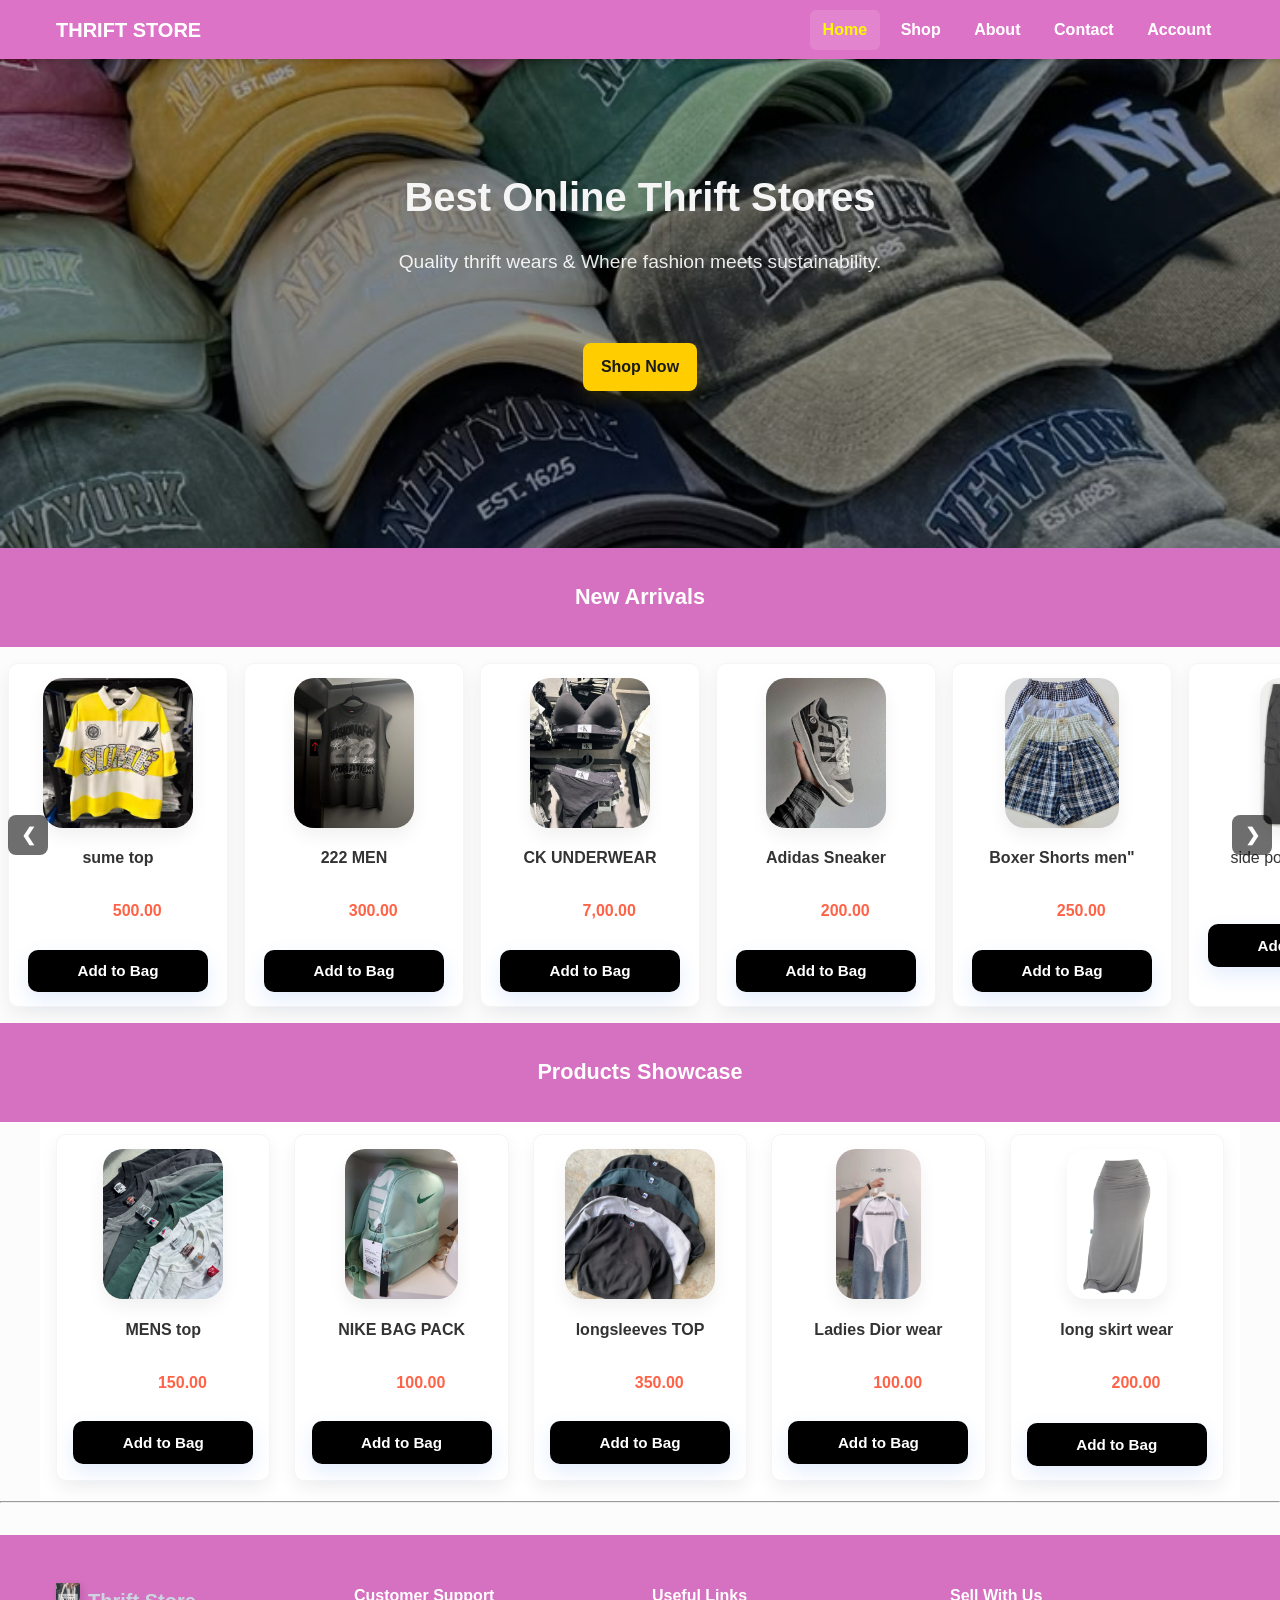
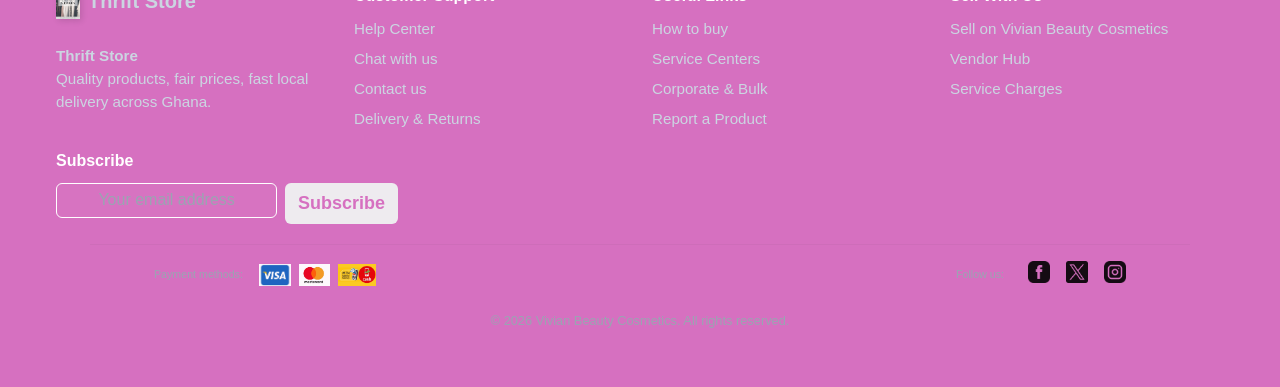
<file: index.html>
<!DOCTYPE html>
<html lang="en">
<head>
    <meta charset="UTF-8">
    <meta name="viewport" content="width=device-width, initial-scale=1.0">
    <title>Home | thrift Store</title>
    <link rel="stylesheet" href="style.css">
</head>
<body>
    <header>
        <div class="navbar">
            <div class="navbar-top">
                <a class="brand" href="index.html"><span style="font-weight: 600; color: #fff;">THRIFT STORE</span></a>

                <nav class="desktop" aria-label="Primary navigation">
                    <ul class="nav-ul">
                        <li><a class="active" href="index.html">Home</a></li>
                        <li><a href="shop.html">Shop</a></li>
                        <li><a href="about.html">About</a></li>
                        <li><a href="contact.html">Contact</a></li>
                        <li><a href="login.html">Account</a></li>
                    </ul>
                </nav>

                <label class="nav-toggle" aria-controls="mobile-menu" aria-expanded="false" aria-label="Toggle navigation">☰</label>
            </div>

            <div id="mobile-menu" class="mobile-nav" aria-hidden="true">
                <nav aria-label="Mobile primary navigation">
                    <ul class="nav-ul">
                        <li><a class="active" href="index.html">Home</a></li>
                        <li><a href="shop.html">Shop</a></li>
                        <li><a href="about.html">About</a></li>
                        <li><a href="contact.html">Contact</a></li>
                        <li><a href="login.html">Account</a></li>
                    </ul>
                </nav>
            </div>
        </div>
    </header>

    <main class="site-main">
        <section class="hero" aria-label="Hero">
            <video class="hero-video" autoplay muted loop playsinline poster="img/featured/my cap.jfif">
                <source src="#" type="video/mp4">
                Your browser does not support the video tag.
            </video>
            <div class="hero-dim" aria-hidden="true"></div>
            <div class="hero-overlay">
                <h1 class="hero-title" style="color: whitesmoke;">Best Online Thrift Stores</h1>
                <p class="hero-sub">Quality thrift wears &amp; Where fashion meets sustainability.</p>
                <p style="margin-top:0.9rem"><a class="btn btn-primary" href="shop.html">Shop Now</a></p>
            </div>
        </section>

        <!-- Sliding images -->
        <section id="slider">
            <h4 style="text-align: center; padding: 2rem 2rem; margin: 0; font-size: 1.35rem; color: rgb(255, 255, 255); background: rgb(214, 112, 192);">New Arrivals</h5>
                <div class="slider-container">
                    <button class="nav-btn left" type="button" aria-label="Scroll left" 
                    onclick="scrollSlider(-1)">&#10094;</button>
                <div class="slider" id="productSlider">
            <div class="product-card">
                <a href="#"><img src="img/featured/featured 1.jfif" alt="SUME TOP"><br></a>
                <h4>sume top</h4><br>
                <p>GH&#8373; <span style="color: tomato; font-size: 1rem; font-weight: bold;">500.00</span></p><br>
                <button class="add-to-cart">Add to Bag</button>
            </div>
            <div class="product-card">
                <a href="#"><img src="img/featured/featured 2.jfif" alt="222 MEN TOP"></a>
                <h4>222 MEN</h4><br>
                <p>GH&#8373; <span style="color: tomato; font-size: 1rem; font-weight: bold;">300.00</span></p><br>
                <button class="add-to-cart">Add to Bag</button>
            </div>
            <div class="product-card">
                <a href="#"><img src="img/featured/featured 3.jfif" alt="PANT AND BRA-CK"></a>
                <h4>CK UNDERWEAR</h4><br></a>
                <p>GH&#8373; <span style="color: tomato; font-size: 1rem; font-weight: bold;">7,00.00</span></p><br>
                <button class="add-to-cart">Add to Bag</button>
            </div>
            <div class="product-card">
                <a href="#"><img src="img/featured/featured 4.jfif" alt="adidas Sneaker"></a>
                <h4>Adidas Sneaker</h4><br>
                <p>GH&#8373; <span style="color: tomato; font-size: 1rem; font-weight: bold;">200.00</span></p><br>
                <button class="add-to-cart">Add to Bag</button>
            </div>
            <div class="product-card">
                <a href="#"><img src="img/featured/featured 5.jfif" alt="Men Boxers"></a>
                <h4>Boxer Shorts men"</h4><br>
                <p>GH&#8373; <span style="color: tomato; font-size: 1rem; font-weight: bold;">250.00</span></p><br>
                <button class="add-to-cart">Add to Bag</button>
            </div>
            <div class="product-card">
                <a href="#"><img src="img/featured/featured 6.jfif" alt="side pocket trouser"></a>
                <h4></h4>side pocket trouser<br>
                <p>GH&#8373; <span style="color: tomato; font-size: 1rem; font-weight: bold;">500.00</span></p><br>
                <button class="add-to-cart">Add to Bag</button>
            </div>
            <div class="product-card">
                <a href="#"><img src="img/featured/featured 7.jfif" alt="straight dress ladies"></a>
                <h4>ladies straight dress</h4><br>
                <p>GH&#8373; <span style="color: tomato; font-size: 1rem; font-weight: bold;">100.00</span></p><br>
                <button class="add-to-cart">Add to Bag</button>
            </div>
            <div class="product-card">
                <a href="#"><img src="img/featured/featured 8.jfif" alt="mens jacket"></a>
                <h4>Mens jacket wear</h4><br>
                <p>GH&#8373; <span style="color: tomato; font-size: 1rem; font-weight: bold;">150.00</span></p><br>
                <button class="add-to-cart">Add to Bag</button>
            </div>
           

            <button class="nav-btn right" type="button" aria-label="Scroll right" 
            onclick="scrollSlider(1)">&#10095;</button>
            </div>
        </section>


        <!-- product section -->
        <section id="items">
            <h4 style="text-align: center; padding: 2rem 2rem; margin: 0; font-size: 1.35rem; background-color: rgb(214, 112, 192); color: rgb(255, 255, 255);">Products Showcase</h4>
            <div class="items-grid">
                <div class="items-card">
                    <a href="#"><img src="img/featured/download (3).jfif" alt="MENS TOP"></a>
                    <h4>MENS top</h4><br>
                    <p>GH&#8373; <span style="color: tomato; font-size: 1rem; font-weight: bold;">150.00</span></p><br>
                    <button class="add-to-cart">Add to Bag</button>
                </div>
                <div class="items-card">
                    <a href="#"><img src="img/featured/download (32).jfif" alt="NIKE BAG PACK"></a>
                    <h4>NIKE BAG PACK</h4><br>
                    <p>GH&#8373; <span style="color: tomato; font-size: 1rem; font-weight: bold;">100.00</span></p><br>
                    <button class="add-to-cart">Add to Bag</button>
                </div>
                <div class="items-card">
                    <a href="#"><img src="img/featured/download (4).jfif" alt="longsleeves top"></a>
                    <h4>longsleeves TOP</h4><br>
                    <p>GH&#8373; <span style="color: tomato; font-size: 1rem; font-weight: bold;">350.00</span></p><br>
                    <button class="add-to-cart">Add to Bag</button>
                </div>
                <div class="items-card">
                    <a href="#"><img src="img/featured/Romper 2piece set👗✨.jfif" alt="Ladies Dior wear"></a>
                    <h4>Ladies Dior wear</h4><br>
                    <p>GH&#8373; <span style="color: tomato; font-size: 1rem; font-weight: bold;">100.00</span></p><br>
                    <button class="add-to-cart">Add to Bag</button>
                </div>
                <div class="items-card">
                    <a href="#"><img src="img/featured/New Releases.jfif" alt="long skirt wear"></a>
                    <h4>long skirt wear</h4><br>
                    <p>GH&#8373; <span style="color: tomato; font-size: 1rem; font-weight: bold;">200.00</span></p></p><br>
                    <button class="add-to-cart">Add to Bag</button>
                </div>
                
                
            </div>
        </section>
        <hr>
    </main>

    <!-- footer -->
    <footer class="site-footer">
        <div class="footer-inner">
            <div class="footer-col">
                <a class="brand" href="index.html"><img src="img/featured/Best Online Thrift Stores.jfif" alt="logo" style="height:36px;">Thrift Store</a><br>
                <p><strong>Thrift Store</strong><br>Quality products, fair prices, fast local delivery across Ghana.</p><br>
                <div class="newsletter">
                    <h4 style="margin-top:0.6rem">Subscribe</h4>
                    <form id="newsletterForm" class="newsletter-form" action="#" novalidate>
                        <input id="newsletterEmail" type="email" placeholder="Your email address" aria-label="Email" required>
                        <button type="submit">Subscribe</button>
                    </form>
                    <small id="newsletterMsg" style="display:none;color:#9aa4b2;margin-top:0.4rem;"></small>
                </div>
            </div>
            <div class="footer-col">
                <h4>Customer Support</h4>
                <ul class="footer-links">
                    <li><a href="help.html">Help Center</a></li>
                    <li><a href="contact.html">Chat with us</a></li>
                    <li><a href="contact.html">Contact us</a></li>
                    <li><a href="#">Delivery & Returns</a></li>
                </ul>
            </div>
            <div class="footer-col">
                <h4>Useful Links</h4>
                <ul class="footer-links">
                    <li><a href="#">How to buy</a></li>
                    <li><a href="#">Service Centers</a></li>
                    <li><a href="#">Corporate & Bulk</a></li>
                    <li><a href="#">Report a Product</a></li>
                </ul>
            </div>
            <div class="footer-col">
                <h4>Sell With Us</h4>
                <ul class="footer-links">
                    <li><a href="#">Sell on Vivian Beauty Cosmetics</a></li>
                    <li><a href="#">Vendor Hub</a></li>
                    <li><a href="#">Service Charges</a></li>
                </ul>
            </div>
        </div>

        <div class="container footer-bottom">
            <div class="payments">
                <small style="color:#9aa4b2;margin-right:0.5rem">Payment methods:</small>
                <img src="img/logos/visa.jpg" alt="Visa" style="height:22px;opacity:0.95;">
                <img src="img/logos/mastercard.png" alt="Mastercard" style="height:22px;opacity:0.95;">
                <img src="img/logos/momo.jpeg" alt="Mobile Money" style="height:22px;opacity:0.95;">
            </div>
            <div class="socials">
                <small style="color:#9aa4b2;margin-right:0.5rem">Follow us:</small>
                <a href="www.facebook.com"><img src="img/logos/facebook.png" alt="Facebook"></a>
                <a href="www.x.com"><img src="img/logos/twitter.png" alt="Twitter"></a>
                <a href="www.instagram.com"><img src="img/logos/instagram.png" alt="Instagram"></a>
            </div>
            <div style="width:100%;text-align: center;color:#9aa4b2; margin-top:0.6rem" >&copy; 2026 Vivian Beauty Cosmetics. All rights reserved.</div>
        </div>
    </footer>

    <script src="scripts.js"></script>
    
</body>
</html>
</file>
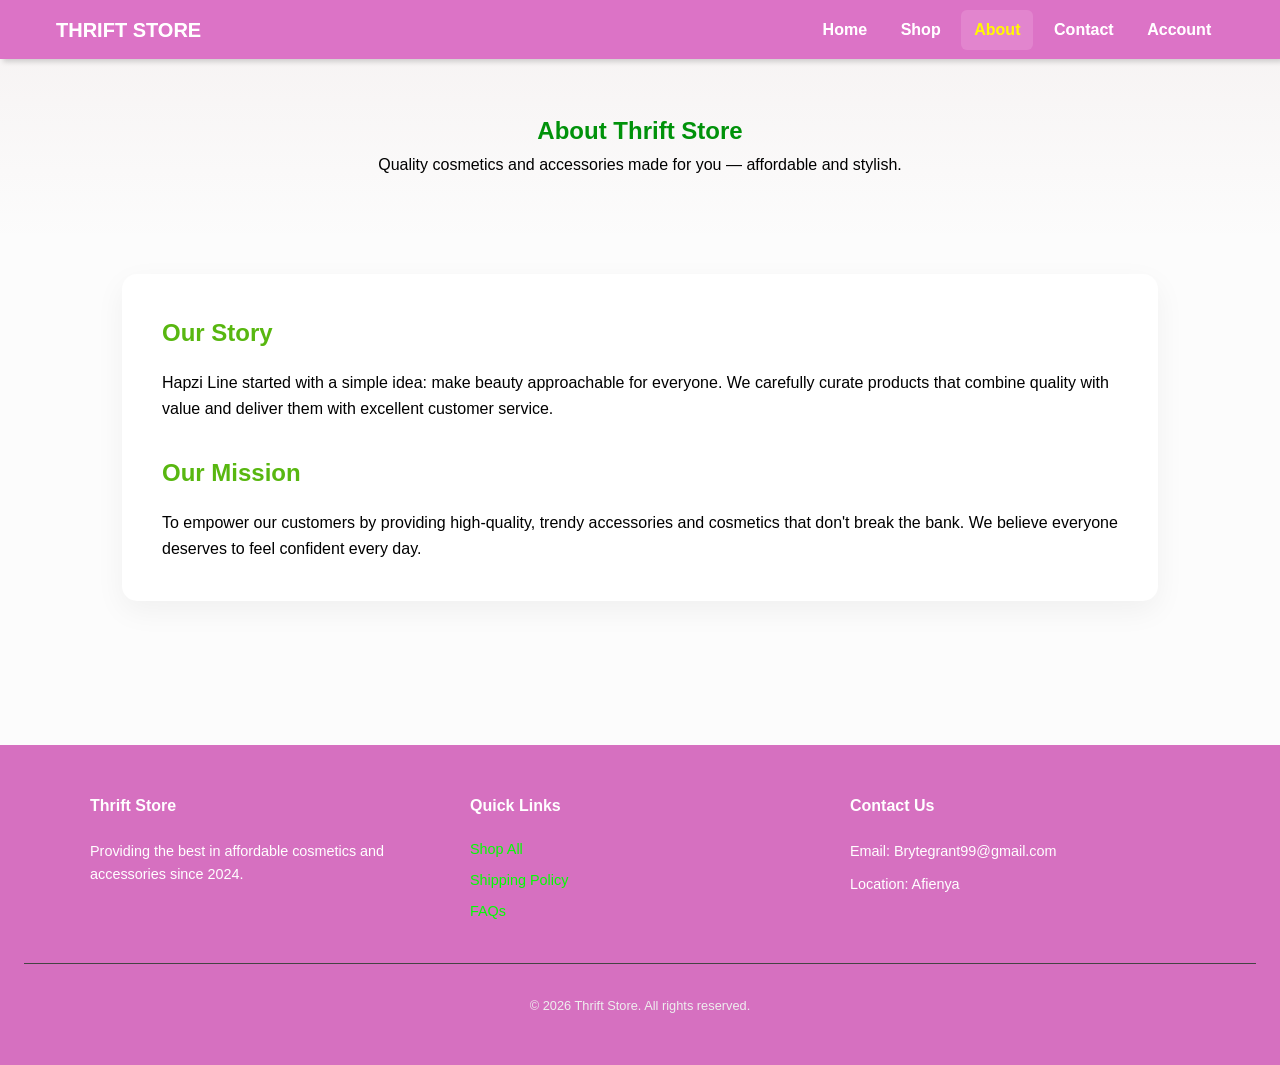
<file: about.html>
<!DOCTYPE html>
<html lang="en">
<head>
    <meta charset="UTF-8">
    <meta name="viewport" content="width=device-width, initial-scale=1.0">
    <title>About Us | Thrift Store</title>

    <link rel="stylesheet" href="style.css">
</head>
<body>
    <header>
        <div class="navbar">
            <div class="navbar-top">
                <a class="brand" href="index.html"><span style="font-weight: 600; color: #fff;">THRIFT STORE</span></a>

                <nav class="desktop" aria-label="Primary navigation">
                    <ul class="nav-ul">
                        <li><a href="index.html">Home</a></li>
                        <li><a href="shop.html">Shop</a></li>
                        <li><a class="active" href="about.html">About</a></li>
                        <li><a href="contact.html">Contact</a></li>
                        <li><a href="login.html">Account</a></li>
                    </ul>
                </nav>

                <label class="nav-toggle" aria-controls="mobile-menu" aria-expanded="false" aria-label="Toggle navigation">☰</label>
            </div>

            <div id="mobile-menu" class="mobile-nav" aria-hidden="true">
                <nav aria-label="Mobile primary navigation">
                    <ul class="nav-ul">
                        <li><a href="index.html">Home</a></li>
                        <li><a href="shop.html">Shop</a></li>
                        <li><a class="active" href="about.html">About</a></li>
                        <li><a href="contact.html">Contact</a></li>
                        <li><a href="login.html">Account</a></li>
                    </ul>
                </nav>
            </div>
        </div>
    </header>

    <main>
        <section class="hero1">
            <h1 style="color: rgb(0, 146, 10); padding-top: 3rem;">About Thrift Store</h1>
            <p style="color: black;">Quality cosmetics and accessories made for you — affordable and stylish.</p>
        </section>

        <div class="container">
            <!-- Our Story & Mission Section -->
            <div class="about-card">
                <section class="about-section" style="margin-bottom: 2rem;">
                    <h2>Our Story</h2>
                    <p style="color: black;">Hapzi Line started with a simple idea: make beauty approachable for everyone. 
                    We carefully curate products that combine quality with value and deliver them with excellent customer service.</p>
                </section>

                <section class="about-section">
                    <h2>Our Mission</h2>
                    <p style="color: black;">To empower our customers by providing high-quality, trendy accessories and cosmetics that don't break the bank. 
                        We believe everyone deserves to feel confident every day.</p>
                </section>
            </div>

        </div>
    </main>

    <footer>
        <div class="footer-content">
            <div class="footer-section">
                <h4>Thrift Store</h4>
                <p>Providing the best in affordable cosmetics and accessories since 2024.</p>
            </div>
            <div class="footer-section">
                <h4>Quick Links</h4>
                <ul style="list-style: none;">
                    <li><a href="#">Shop All</a></li>
                    <li><a href="#">Shipping Policy</a></li>
                    <li><a href="#">FAQs</a></li>
                </ul>
            </div>
            <div class="footer-section">
                <h4>Contact Us</h4>
                <p>Email: Brytegrant99@gmail.com</p>
                <p>Location: Afienya</p>
            </div>
        </div>
        <div class="footer-bottom">
            &copy; 2026 Thrift Store. All rights reserved.
        </div>
    </footer>

     <script src="scripts.js"></script>
</body>
</html>
</file>
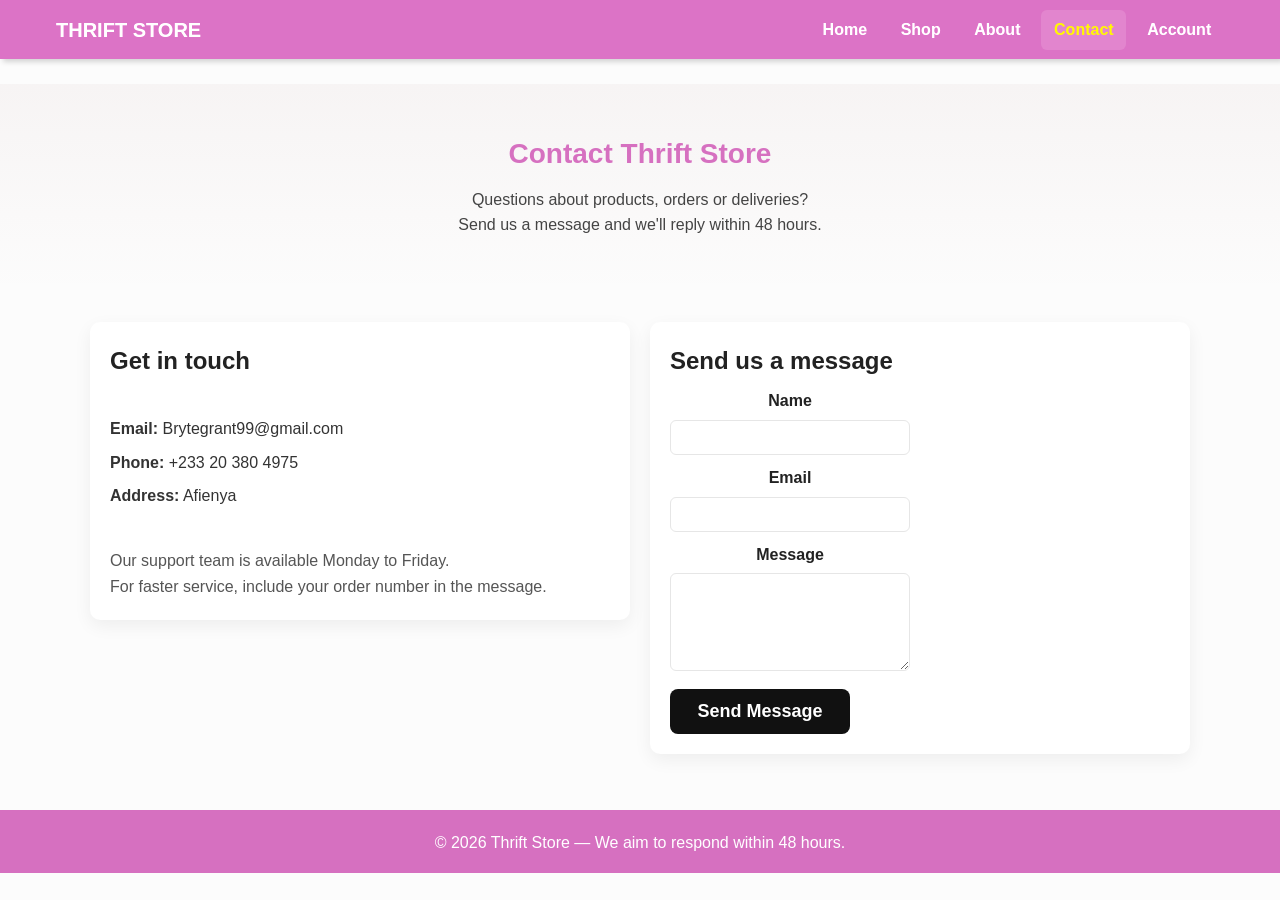
<file: contact.html>
<!DOCTYPE html>
<html lang="en">
<head>
    <meta charset="UTF-8">
    <meta name="viewport" content="width=device-width, initial-scale=1.0">
    <title>Contact Us | Thrift Store</title>
    
    <link rel="stylesheet" href="style.css">
</head>
<body>
    <header>
        <div class="navbar">
            <div class="navbar-top">
                <a class="brand" href="index.html"><span style="font-weight: 600; color: #fff;">THRIFT STORE</span></a>

                <nav class="desktop" aria-label="Primary navigation">
                    <ul class="nav-ul">
                        <li><a href="index.html">Home</a></li>
                        <li><a href="shop.html">Shop</a></li>
                        <li><a href="about.html">About</a></li>
                        <li><a class="active" href="contact.html">Contact</a></li>
                        <li><a href="login.html">Account</a></li>
                    </ul>
                </nav>

            <label class="nav-toggle" aria-controls="mobile-menu" aria-expanded="false" aria-label="Toggle navigation">☰</label>
            </div>

            <div id="mobile-menu" class="mobile-nav" aria-hidden="true">
                <nav aria-label="Mobile primary navigation">
                    <ul class="nav-ul">
                        <li><a href="index.html">Home</a></li>
                        <li><a href="shop.html">Shop</a></li>
                        <li><a href="about.html">About</a></li>
                        <li><a class="active" href="contact.html">Contact</a></li>
                        <li><a href="login.html">Account</a></li>
                    </ul>
                </nav>
            </div>
        </div>
    </header>


    <main style="padding-top:84px;">
        <section class="hero2" style="text-align:center;padding:48px 16px;background:linear-gradient(180deg, rgba(121,49,49,0.04), transparent);">
            <div style="max-width:1100px;margin:0 auto;">
                <h1 style="font-size:28px;margin-bottom:8px; color: rgb(214, 112, 192);">Contact Thrift Store</h1>
                <p style="color:#444;max-width:760px;margin:0.5rem auto;">Questions about products, orders or deliveries? <br>Send us a message and we'll reply within 48 hours.</p>
            </div>
        </section>

        <section style="padding:28px 16px;">
            <div style="max-width:1100px;margin:0 auto;display:grid;grid-template-columns:repeat(auto-fit,minmax(300px,1fr));gap:20px;align-items:start;">
                <div style="background:#fff;padding:20px;border-radius:10px;box-shadow:0 6px 18px rgba(0,0,0,0.06);">
                    <h2 style="margin-bottom:8px;color:#222;">Get in touch</h2><br>
                    <p style="color:#333;margin-bottom:6px;"><strong>Email:</strong> Brytegrant99@gmail.com</p>
                    <p style="color:#333;margin-bottom:6px;"><strong>Phone:</strong> +233 20 380 4975</p>
                    <p style="color:#333;margin-bottom:12px;"><strong>Address:</strong> Afienya</p><br>
                    <p style="color:#555;line-height:1.6;">Our support team is available Monday to Friday. <br>For faster service, include your order number in the message.</p>
                </div>

                <div style="background:#fff;padding:20px;border-radius:10px;box-shadow:0 6px 18px rgba(0,0,0,0.06);">
                    <h2 style="margin-bottom:8px;color:#222;">Send us a message</h2>
                    <form action="contact.php" method="post" style="display:flex;flex-direction:column;gap:10px;">
                        <label style="font-weight:600;color:#222;">Name
                            <input name="name" type="text" required style="width:100%;padding:8px 10px;border:1px solid #e6e6e6;border-radius:6px;font-size:14px;margin-top:6px;" />
                        </label>

                        <label style="font-weight:600;color:#222;">Email
                            <input name="email" type="email" required style="width:100%;padding:8px 10px;border:1px solid #e6e6e6;border-radius:6px;font-size:14px;margin-top:6px;" />
                        </label>

                        <label style="font-weight:600;color:#222;">Message
                            <textarea name="message" rows="5" required style="width:100%;padding:8px 10px;border:1px solid #e6e6e6;border-radius:6px;font-size:14px;margin-top:6px;"></textarea>
                        </label>

                        <button type="submit" style="background:#111;color:#fff;border:none;padding:10px 14px;border-radius:8px;cursor:pointer;max-width:220px;">Send Message</button>
                    </form>
                </div>
            </div>
        </section>

        <footer style="background:rgb(214, 112, 192);color:#ddd;padding:18px 0;text-align:center;margin-top:28px;">
            <div style="max-width:1100px;margin:0 auto;padding:0 16px;">
                <p>&copy; 2026 Thrift Store — We aim to respond within 48 hours.</p>
            </div>
        </footer>
    </main>

    <script src="scripts.js"></script>
</body>
</html>
</file>
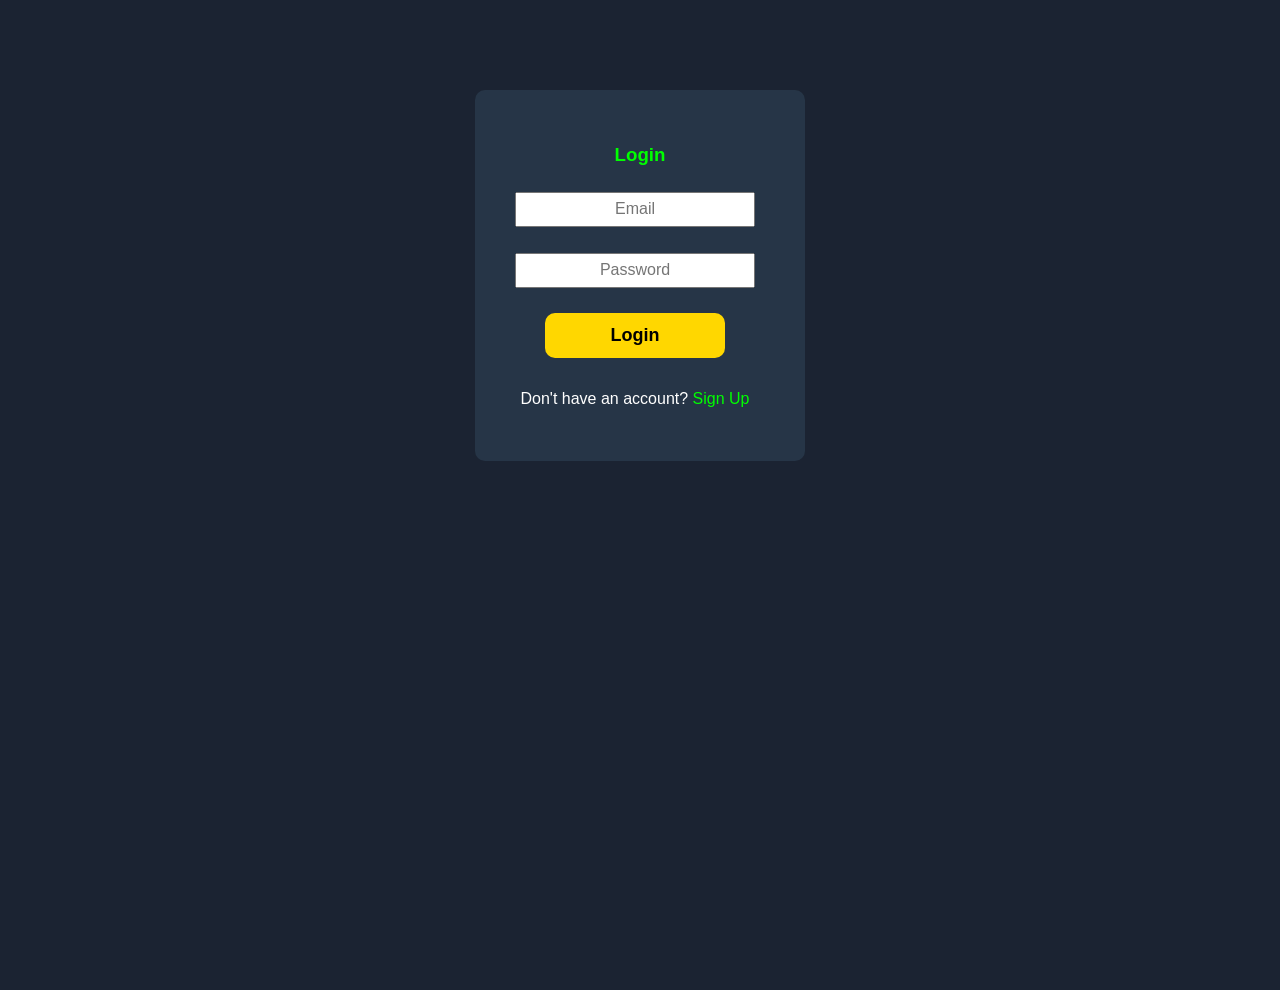
<file: login.html>
<!DOCTYPE html>
<html lang="en">
<head>
    <meta charset="UTF-8">
    <meta name="viewport" content="width=device-width, initial-scale=1.0">
    <title>Login | Thrift Store</title>

    <link rel="stylesheet" href="style.css">

    <style>
        body {
            background: rgb(27, 35, 50);
        }
    </style>
</head>
<body>
    <div class="login-box">
        <h3>Login</h3>


        <form action="index.html" method="GET">
            <input type="email" placeholder="Email" required>
            <br><br>

            <input type="password" placeholder="Password" required>
            <br><br>

            <a href="index.html"><button type="button">Login</button></a><br><br>

            <div class="login">
                <p>Don't have an account? <a href="signup.html">Sign Up</a></p>
            </div>
        </form>
    </div>
    
</body>
</html>
</file>
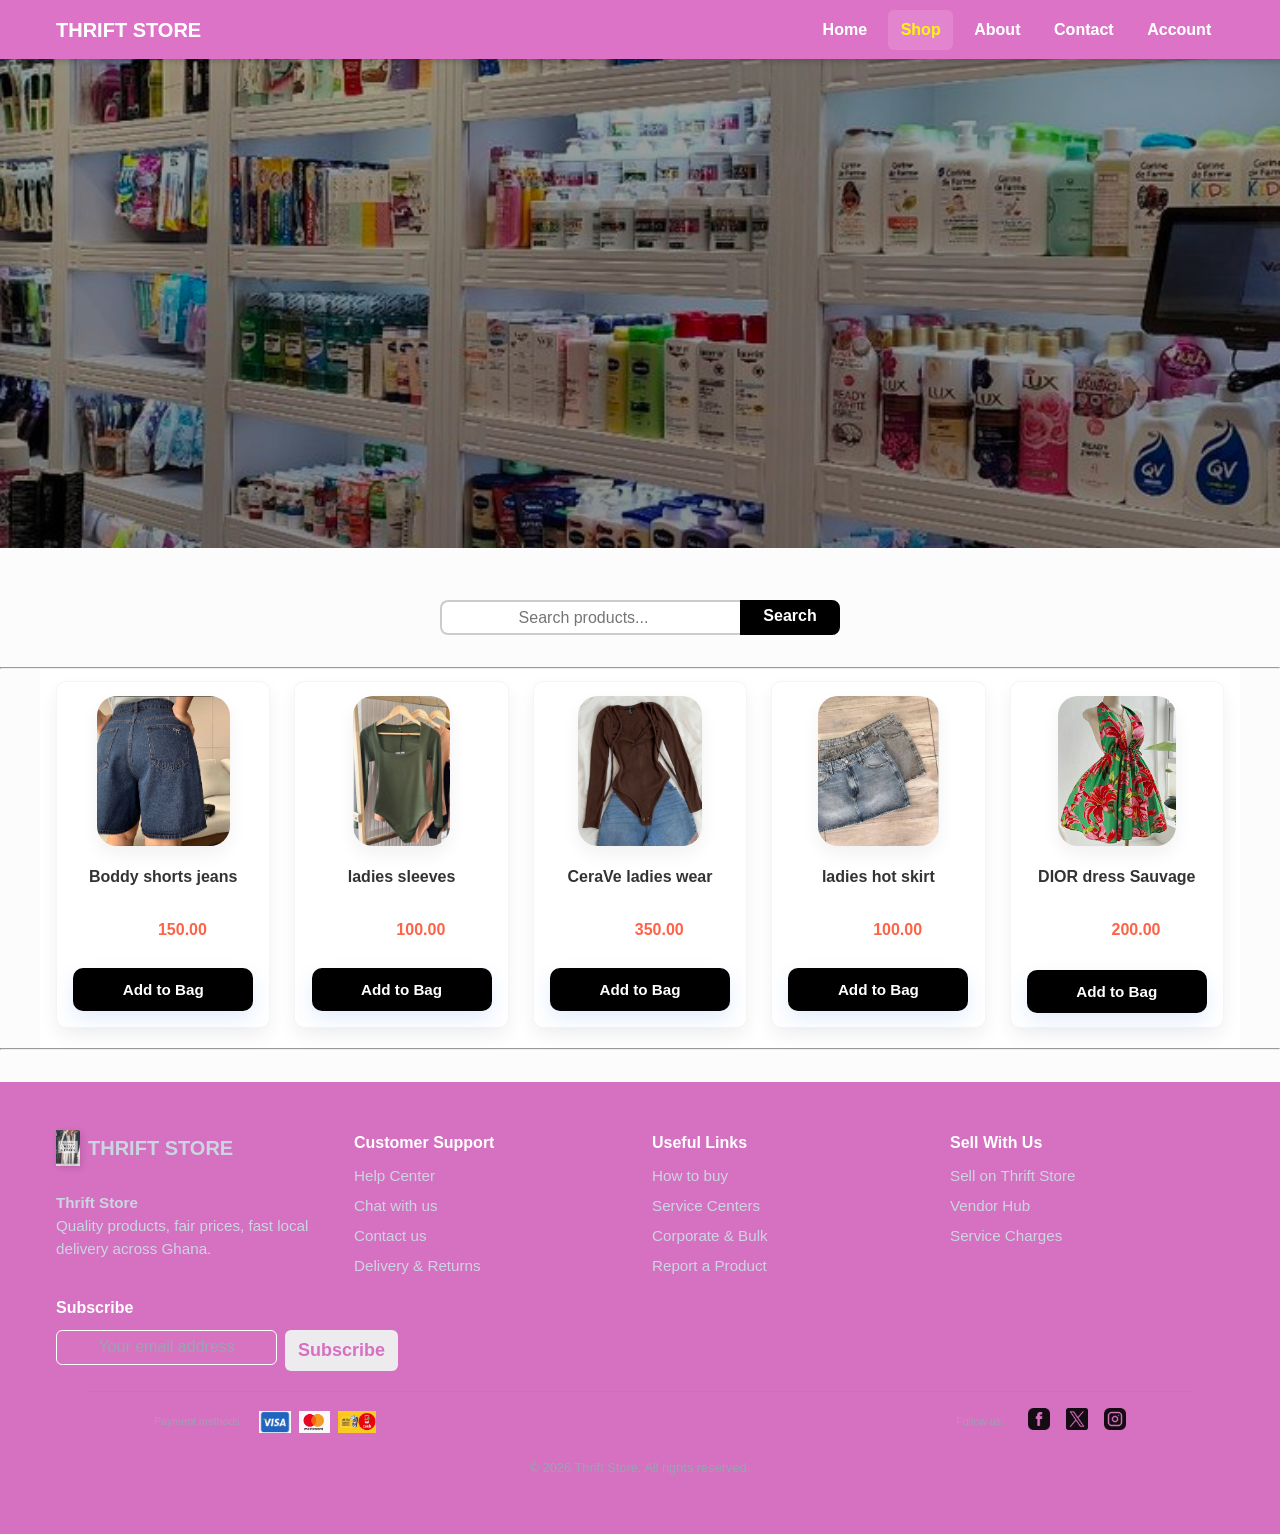
<file: shop.html>
<!DOCTYPE html>
<html lang="en">
<head>
    <meta charset="UTF-8">
    <meta name="viewport" content="width=device-width, initial-scale=1.0">
    <title>Shop | THRIFT Store</title>
    <link rel="stylesheet" href="style.css">
</head>
<body>
    <header>
        <div class="navbar">
            <div class="navbar-top">
                <a class="brand" href="index.html"><span style="font-weight: 600; color: #fff;">THRIFT STORE</span></a>

                <nav class="desktop" aria-label="Primary navigation">
                    <ul class="nav-ul">
                        <li><a href="index.html">Home</a></li>
                        <li><a class="active" href="shop.html">Shop</a></li>
                        <li><a href="about.html">About</a></li>
                        <li><a href="contact.html">Contact</a></li>
                        <li><a href="login.html">Account</a></li>
                    </ul>
                </nav>

                <label class="nav-toggle" aria-controls="mobile-menu" aria-expanded="false" aria-label="Toggle navigation">☰</label>
            </div>

            <div id="mobile-menu" class="mobile-nav" aria-hidden="true">
                <nav aria-label="Mobile primary navigation">
                    <ul class="nav-ul">
                        <li><a href="index.html">Home</a></li>
                        <li><a class="active" href="shop.html">Shop</a></li>
                        <li><a href="about.html">About</a></li>
                        <li><a href="contact.html">Contact</a></li>
                        <li><a href="login.html">Account</a></li>
                    </ul>
                </nav>
            </div>
        </div>
    </header>

    <main class="site-main">
       <section class="hero" aria-label="hero">
            <video class="hero-video" autoplay muted loop playsinline poster="vid/vid card (2).jpg">
                <source src="#" type="video/mp4">
                Your browser does not support the video tag.
            </video>
            <div class="hero-dim" aria-hidden="true"></div>
            <div class="hero-overlay">
            
            </div>
        </section>
            
         <div style="max-width:1200px;margin:1.25rem auto 0 auto;padding:2rem 3rem;display:flex;justify-content:center;align-items:center;">
                <form id="searchForm" class="mini-search" role="search">
                    <input id="search-input" class="search-input" type="search" placeholder="Search products..." aria-label="Search">
                    <button type="submit" class="search-btn">Search</button>
                </form>
            </div>
            <hr>

        <!-- product section -->
        <section id="items">
            <div class="items-grid">
                <div class="items-card">
                    <a href="#"><img src="img/featured/download (25).jfif" alt="ladies boddy shorts jeans"></a>
                    <h4>Boddy shorts jeans</h4><br>
                    <p>GH&#8373; <span style="color: tomato; font-size: 1rem; font-weight: bold;">150.00</span></p><br>
                    <button class="add-to-cart">Add to Bag</button>
                </div>
                <div class="items-card">
                    <a href="#"><img src="img/featured/download (27).jfif" alt="ladies sleeves"></a>
                    <h4>ladies sleeves</h4><br>
                    <p>GH&#8373; <span style="color: tomato; font-size: 1rem; font-weight: bold;">100.00</span></p><br>
                    <button class="add-to-cart">Add to Bag</button>
                </div>
                <div class="items-card">
                    <a href="#"><img src="img/featured/download (28).jfif" alt="CeraVe ladies wear"></a>
                    <h4>CeraVe ladies wear</h4><br>
                    <p>GH&#8373; <span style="color: tomato; font-size: 1rem; font-weight: bold;">350.00</span></p><br>
                    <button class="add-to-cart">Add to Bag</button>
                </div>
                <div class="items-card">
                    <a href="#"><img src="img/featured/download (29).jfif" alt="ladies hot skirt"></a>
                    <h4>ladies hot skirt</h4><br>
                    <p>GH&#8373; <span style="color: tomato; font-size: 1rem; font-weight: bold;">100.00</span></p><br>
                    <button class="add-to-cart">Add to Bag</button>
                </div>
                <div class="items-card">
                    <a href="#"><img src="img/featured/download (43).jfif" alt="DIOR dress Sauvage"></a>
                    <h4>DIOR dress Sauvage</h4><br>
                    <p>GH&#8373; <span style="color: tomato; font-size: 1rem; font-weight: bold;">200.00</span></p></p><br>
                    <button class="add-to-cart">Add to Bag</button>
                </div>
                
                
            </div>
        </section>
        <hr>
    </main>

    <!-- footer -->
    <footer class="site-footer">
        <div class="footer-inner">
            <div class="footer-col">
                <a class="brand" href="index.html"><img src="img/featured/Best Online Thrift Stores.jfif" alt="logo" style="height:36px;">THRIFT STORE</a><br>
                <p><strong>Thrift Store</strong><br>Quality products, fair prices, fast local delivery across Ghana.</p><br>
                <div class="newsletter">
                    <h4 style="margin-top:0.6rem">Subscribe</h4>
                    <form id="newsletterForm" class="newsletter-form" action="#" novalidate>
                        <input id="newsletterEmail" type="email" placeholder="Your email address" aria-label="Email" required>
                        <button type="submit">Subscribe</button>
                    </form>
                    <small id="newsletterMsg" style="display:none;color:#9aa4b2;margin-top:0.4rem;"></small>
                </div>
            </div>
            <div class="footer-col">
                <h4>Customer Support</h4>
                <ul class="footer-links">
                    <li><a href="help.html">Help Center</a></li>
                    <li><a href="contact.html">Chat with us</a></li>
                    <li><a href="contact.html">Contact us</a></li>
                    <li><a href="contact.html">Delivery & Returns</a></li>
                </ul>
            </div>
            <div class="footer-col">
                <h4>Useful Links</h4>
                <ul class="footer-links">
                    <li><a href="#">How to buy</a></li>
                    <li><a href="#">Service Centers</a></li>
                    <li><a href="#">Corporate & Bulk</a></li>
                    <li><a href="#">Report a Product</a></li>
                </ul>
            </div>
            <div class="footer-col">
                <h4>Sell With Us</h4>
                <ul class="footer-links">
                    <li><a href="#">Sell on Thrift Store</a></li>
                    <li><a href="#">Vendor Hub</a></li>
                    <li><a href="#">Service Charges</a></li>
                </ul>
            </div>
        </div>

        <div class="container footer-bottom">
            <div class="payments">
                <small style="color:#9aa4b2;margin-right:0.5rem">Payment methods:</small>
                <img src="img/logos/visa.jpg" alt="Visa" style="height:22px;opacity:0.95;">
                <img src="img/logos/mastercard.png" alt="Mastercard" style="height:22px;opacity:0.95;">
                <img src="img/logos/momo.jpeg" alt="Mobile Money" style="height:22px;opacity:0.95;">
            </div>
            <div class="socials">
                <small style="color:#9aa4b2;margin-right:0.5rem">Follow us:</small>
                <a href="www.facebook.com"><img src="img/logos/facebook.png" alt="Facebook"></a>
                <a href="www.x.com"><img src="img/logos/twitter.png" alt="Twitter"></a>
                <a href="www.instagram.com"><img src="img/logos/instagram.png" alt="Instagram"></a>
            </div>
            <div style="width:100%;text-align: center;color:#9aa4b2; margin-top:0.6rem" >&copy; 2026 Thrift Store. All rights reserved.</div>
        </div>
    </footer>

    <script src="scripts.js"></script>
    
</body>
</html>
</file>
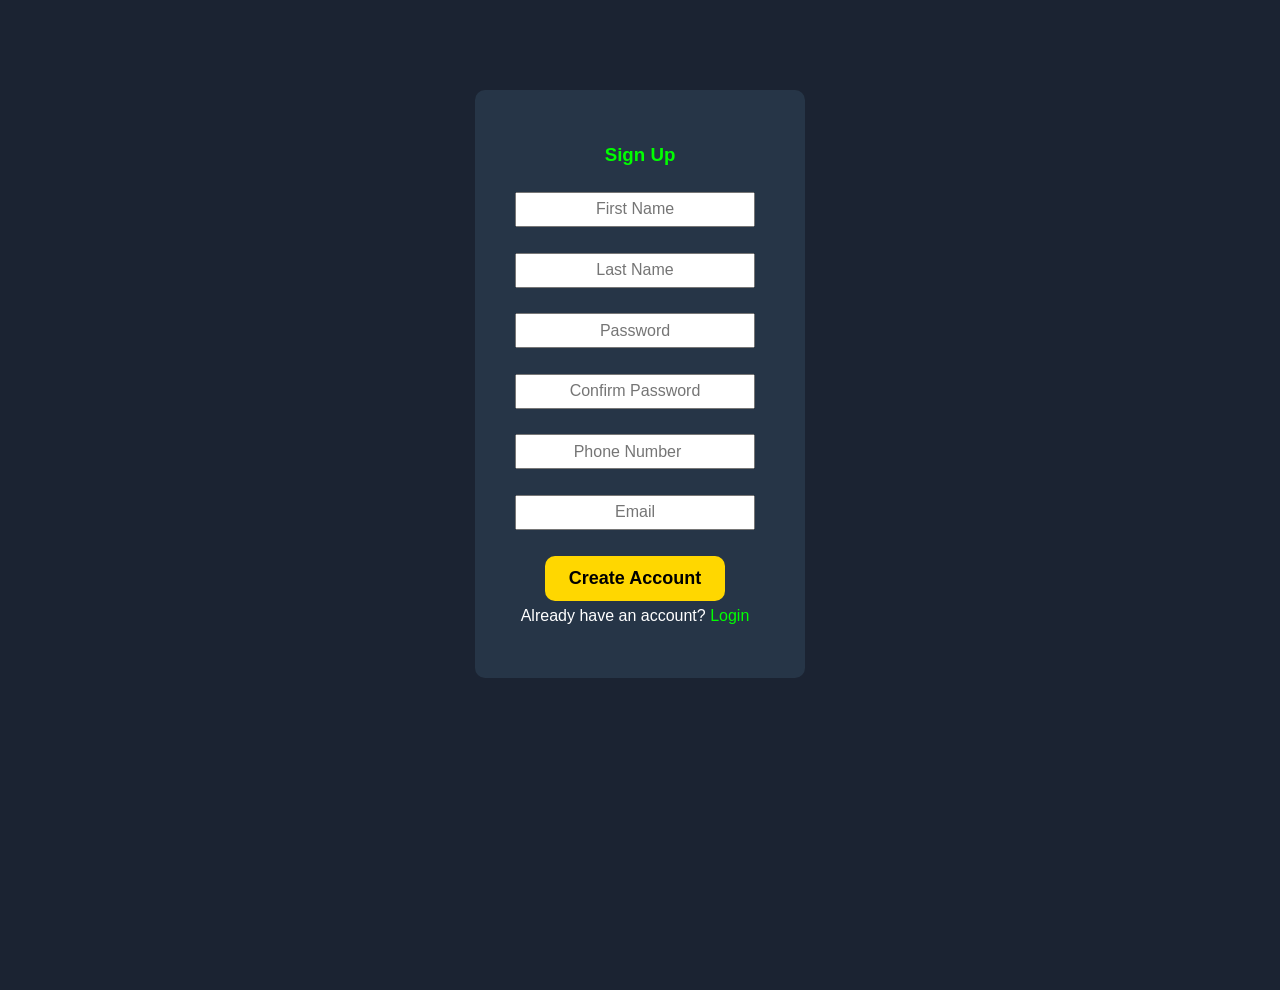
<file: signup.html>
<!DOCTYPE html>
<html lang="en">
<head>
    <meta charset="UTF-8">
    <meta name="viewport" content="width=device-width, initial-scale=1.0">
    <title>Sign Up | Thrift Store</title>

    <link rel="stylesheet" href="style.css">

    <style>
        body {
            background: rgb(27, 35, 50);
        }
    </style>
</head>
<body>
    <div class="signup-box">
        <h3 class="h3">Sign Up</h3>


        <form action="index.html" method="GET">
            <input type="text" placeholder="First Name" required>
            <br><br>

            <input type="text" placeholder="Last Name" required>
            <br><br>

            <input type="password" placeholder="Password" required>
            <br><br>

            <input type="password" placeholder="Confirm Password" required>
            <br><br>

            <input type="number" placeholder="Phone Number" required>
            <br><br>

            <input type="email" placeholder="Email" required>
            <br><br>

            <a href="index.html"><button type="button">Create Account</button></a>

            <div class="login">
                <p>Already have an account? <a href="login.html">Login</a></p>
            </div>
        </form>
    </div>
    
</body>
</html>
</file>
<file: style.css>
*{
            padding: 0;
            margin: 0;
            box-sizing: border-box;
        }
        body {
            font-family: 'Segoe UI', Tahoma, Geneva, Verdana, sans-serif;
            min-height: 100vh;
            -webkit-font-smoothing:antialiased;
            -moz-osx-font-smoothing:grayscale;
            background-color: #fcfcfc;
            color: #333;
            line-height: 1.6;
        }
        a{
            text-decoration: none;
            color: inherit;
        }
        .navbar {
            background-color: rgb(214, 112, 192);
            box-shadow: 3px 3px 5px rgba(0, 0, 0, 0.16);
            position: fixed;
            top: 0;
            left: 0;
            right: 0;
            width: 100%;
            z-index: 1000;
            filter: brightness(1.03);
        }

        .navbar-top {
            max-width: 1200px;
            margin: 0 auto;
            display: flex;
            justify-content: space-between;
            align-items: center;
            padding: 0.6rem 1rem;
            position: relative;
            gap: 1rem;
        }

        .brand { 
            display:flex; 
            align-items:center; 
            gap:0.5rem;
            font-size: 20px;
            font-weight: 600;
            color: white;
        }
        .brand img { 
            height:40px; 
            display:block; 
            box-shadow: 2px 2px 6px rgba(0,0,0,0.12); 
        }

        /* Nav */
        .nav-ul { 
            list-style:none; 
            display:flex; 
            gap:0.5rem; 
            margin:0; 
            padding:0; 
            align-items:center; 
        }
        .nav-ul a { 
            color:#fff; 
            padding:0.45rem 0.8rem; 
            border-radius:6px; 
            display:inline-block; 
            font-weight:600; 
        }
        .nav-ul a:hover, .nav-ul a:focus { 
            background: rgba(255,255,255,0.08); 
            outline:none 
        }
        .nav-ul .active { 
            background: rgba(255,255,255,0.12); 
            color: rgb(255, 242, 0);
        }

        /* Mobile toggle */
        .nav-toggle {
            border: 0;
            color: #fff;
            padding: 6px;
            font-size: 1.4rem;
            display: inline-flex;
            align-items: center;
            justify-content: center;
            cursor: pointer;
        }
        .nav-toggle:focus {
            outline: none;
        }

        /* Mobile menu hidden by default */
        .mobile-nav { 
            display: none;
            background: rgb(0, 140, 255);
            padding: 0.4rem 0.5rem;
            transition: max-height 280ms ease, opacity 200ms ease;
            opacity: 0;
            overflow: hidden;
        }

        .mobile-nav.open {
            display: block;
            max-height: 1000px;
            opacity: 1;
        }
        .mobile-nav .nav-ul {
            flex-direction: column;
            gap: 0.25rem;
        }
        .mobile-nav .nav-ul a {
            color: #fff;
            padding: 0.7rem 0.6rem;
            border-radius: 6px;
            display: block;
        }

        @media (max-width: 768px) {
            .nav-ul { 
                flex-direction:column; 
                gap:0; 
            }
            .nav-ul a { 
                width:100%; 
                padding:0.9rem 1rem; 
            }
            .navbar-top { 
                padding:0.5rem 0.9rem; 
            }

            /* hide desktop nav, show toggle */
            nav.desktop { 
                display:none; 
            }
            .nav-toggle { 
                display:flex; 
            }

            /* mobile menu container */
            .mobile-nav { 
                display:block; 
 
                overflow:hidden; 
                max-height:0; 
                transition: max-height 280ms ease; 
            }
            .mobile-nav.open { 
                max-height: 400px; 
            }
        }
        
        @media (min-width:769px) {
            .nav-toggle { 
                display:none; 
            }
            nav.desktop { 
                display:flex; 
            }
        }
        /* Main / hero */
        .site-main { 
            padding: 0;
            margin-top: 4rem; 
            margin-bottom: 0.5rem;
            margin-top: 8px;
        }
        .hero { 
            position:relative; 
            height:60vh; 
            min-height:320px; 
            display:flex; 
            align-items:center; 
            justify-content:center; 
            overflow:hidden; 
            background:#111; 
        }
        .hero-video { 
            position:absolute; 
            inset:0; width:100%; 
            height:100%; 
            object-fit:cover; 
            filter:brightness(0.85); 
            pointer-events:none;
            margin: 0;
        }
        .hero-overlay { 
            position:relative; 
            z-index:2; 
            text-align:center; 
            color:#fff; 
            padding:2rem; 
            max-width:1100px; 
        }
        .hero-title { 
            font-size:clamp(1.4rem, 3.6vw, 2.6rem); 
            margin-bottom:0.4rem; 
            font-weight:700;
        }
        .hero-sub { 
            font-size:clamp(1rem, 2.2vw, 1.2rem); 
            opacity:0.9; 
        }
        .hero-dim { 
            position:absolute; 
            inset:0; 
            background:linear-gradient(180deg, rgba(0,0,0,0.25), rgba(0,0,0,0.35)); 
            z-index:1;
        }
        .btn { 
            display:inline-block; 
            text-decoration:none; 
            padding:0.7rem 1.1rem; 
            border-radius:8px; 
            font-weight:700; 
            margin-top: 3rem;
        }
        .btn-primary { 
            background:#ffcd00; 
            color:#1a1a1a; 
            box-shadow:0 6px 18px rgba(255,205,0,0.14); 
            transition:transform .12s ease, box-shadow .12s ease; 
        }
        .btn-primary:hover, .btn-primary:focus { 
            transform:translateY(-2px); 
            box-shadow:0 10px 28px rgba(255,205,0,0.18); 
            outline:none; 
        }

        /* sliding images */
        .slider {
            display: flex; 
            overflow-x: auto; 
            scroll-behavior: smooth;
            gap: 1rem; 
            padding: 1rem 0.5rem;
        }
        .slider-container { 
            position: relative; 
        }
        
        .nav-btn {
            z-index: 1200;
            opacity: 0.95;
            background: rgba(0,0,0,0.6);
            color: #fff;
            padding: 0.45rem 0.6rem;
            border-radius: 8px;
            width: 40px;
            height: 40px;
            display: inline-flex;
            align-items: center;
            justify-content: center;
            border: none;
        }
        .slider-container {
            position: relative;
            overflow: visible; 
        }
        
        .nav-btn.left, .nav-btn.right {
            position: absolute;
            top: 50%;
            transform: translateY(-50%);
        }
        .nav-btn.left { 
            left: 8px; 
        }
        .nav-btn.right { 
            right: 8px; 
        }
        .nav-btn:focus { 
            outline: 3px solid rgba(31,111,235,0.2); 
        }

        @media (max-width: 480px) {
            .nav-btn { 
                width: 34px; 
                height: 34px; 
                font-size: 1rem; 
            }
        }

        .product-card {
            flex: 0 0 auto; 
            width: 220px;
            border-radius: 10px;
            padding: 0.9rem; 
            text-align: center; 
            background: rgb(255, 255, 255);
            border:1px solid rgba(15,15,15,0.04);
            box-shadow: 0 8px 18px rgba(10,10,10,0.06);
            transition: transform .18s ease, box-shadow .18s ease;
            position: relative;
            z-index: 1;
        }
        .product-card img { 
            max-width: 100%;
            height: 150px; 
            object-fit:cover;
            margin-bottom: 0.6rem; 
            border-radius:20px;box-shadow: 0 6px 18px rgba(10,10,10,0.06);
            box-shadow: 0 8px 18px rgba(10,10,10,0.06);
        }
        .product-card:hover{ 
            transform: translateY(-6px); 
            box-shadow:0 18px 40px rgba(10,10,10,0.08); 
        }

        /* Add-to-cart button styles */
        .add-to-cart {
            display: inline-block;
            background: #000000;
            color: #fff;
            border: none;
            padding: 0.55rem 0.9rem;
            border-radius: 10px;
            cursor: pointer;
            font-weight: 700;
            font-size: 0.95rem;
            transition: transform .12s ease, box-shadow .12s ease, opacity .12s ease;
            box-shadow: 0 8px 20px rgba(31,111,235,0.12);
        }
        .add-to-cart:hover { 
            transform: translateY(-3px); 
            box-shadow: 0 14px 30px rgba(31,111,235,0.16); 
        }
        .add-to-cart:active { 
            transform: translateY(-1px); 
        }
        .add-to-cart[disabled] { 
            opacity: 0.6; 
            cursor: not-allowed; 
            transform: none; 
            box-shadow: none; 
        }

        @media (max-width: 480px) {
            .add-to-cart { 
                padding: 0.45rem 0.7rem; 
                font-size: 0.9rem; 
                border-radius: 8px; 
            }
        }

        .items-grid {
            max-width: 1200px;
            margin: 0 auto;
            display: grid;
            grid-template-columns: repeat(auto-fill, minmax(200px, 1fr));
            gap: 1.5rem;
            padding: 0.75rem 1rem 1.25rem 1rem;
            background: #fff;
        }
        .items-card {
            border-radius: 10px;
            padding: 0.9rem;
            text-align: center;
            background: rgb(255, 255, 255);
            border:1px solid rgba(15,15,15,0.04);
            box-shadow: 0 8px 18px rgba(10,10,10,0.06);
            transition: transform .18s ease, box-shadow .18s ease;
            position: relative;
            z-index: 1;
            display: flex;
            flex-direction: column;
            align-items: center;
        }
        .items-card img {
            max-width: 100%;
            height: 150px; 
            object-fit:cover;
            margin-bottom: 0.6rem; 
            border-radius:20px;box-shadow: 0 6px 18px rgba(10,10,10,0.06);
            box-shadow: 0 8px 18px rgba(10,10,10,0.06);
        }
        .items-card:hover {
            transform: translateY(-6px); 
            box-shadow:0 18px 40px rgba(10,10,10,0.08); 
        }

        .items-grid {
            max-width: 1200px;
            margin: 0 auto;
            display: grid;
            grid-template-columns: repeat(auto-fill, minmax(200px, 1fr));
            gap: 1.5rem;
            padding: 0.75rem 1rem 1.25rem 1rem;
            background: #fff;
        }
        .items-card {
            border-radius: 10px;
            padding: 0.9rem;
            text-align: center;
            background: rgb(255, 255, 255);
            border:1px solid rgba(15,15,15,0.04);
            box-shadow: 0 8px 18px rgba(10,10,10,0.06);
            transition: transform .18s ease, box-shadow .18s ease;
            position: relative;
            z-index: 1;
            display: flex;
            flex-direction: column;
            align-items: center;
        }
        .items-card img {
            max-width: 100%;
            height: 150px; 
            object-fit:cover;
            margin-bottom: 0.6rem; 
            border-radius:20px;box-shadow: 0 6px 18px rgba(10,10,10,0.06);
            box-shadow: 0 8px 18px rgba(10,10,10,0.06);
        }
        .items-card:hover {
            transform: translateY(-6px); 
            box-shadow:0 18px 40px rgba(10,10,10,0.08); 
        }


        /* Shop Page */
        .mini-search {
            display: flex;
            align-items: center;
            margin-left: 0;
            align-items: stretch;
            width: 100%;
            max-width: 400px;
        }
        .mini-search .search-input {
            flex: 1;
            min-width: 0; 
            padding: 10px 15px;
            border: 2px solid #ccc;
            border-right: none;
            border-radius: 8px 0 0 8px;
            outline: none;
            font-size: 1rem;
            transition: border-color 0.3s ease;
        }
        .mini-search .search-btn {
            padding: 0 20px 5px;
            width: 100px;
            border: 2px solid black; 
            border-radius: 0 8px 8px 0;
            background: black; 
            color: #fff; 
            font-size: 1rem; 
            cursor: pointer;
            transition: background 0.3s ease;
        }
        .mini-search .search-input:focus {
            border-color: #007bff;
        }
        

       

        /* About page */
        .hero1 {
            padding: 4rem 1rem; 
            text-align: center;
            background: linear-gradient(180deg, rgba(121,49,49,0.05), transparent);
        }
        .hero h1 { 
            color: rgb(88,183,16); 
            font-size: 2.5rem; 
            margin-bottom: 1rem; 
        }

        .container { 
            max-width: 1100px; 
            margin: 0 auto; 
            padding: 2rem; 
        }
        
        /* About & Mission */
        .about-card {
            background: white; 
            padding: 2.5rem; 
            border-radius: 15px;
            box-shadow: 0 10px 30px rgba(0,0,0,0.05); 
            margin-bottom: 3rem;
        }
        .about-section h2 { 
            color: rgb(88,183,16);
             margin-bottom: 1rem; 
        }

        /* Team Grid */
        .team-title { 
            text-align: center; 
            margin-bottom: 2rem; 
            color: #333; 
        }
        .team-grid {
            display: grid;
            grid-template-columns: repeat(auto-fit, minmax(200px, 1fr));
            gap: 2rem; 
            margin-bottom: 4rem;
        }
        .team-member {
            background: white; 
            padding: 1.5rem; 
            border-radius: 12px;
            text-align: center; 
            box-shadow: 0 4px 15px rgba(0,0,0,0.05);
        }
        .team-member img {
            width: 100px; 
            height: 100px; 
            border-radius: 50%;
            object-fit: cover; 
            margin-bottom: 1rem; 
            border: 3px solid #eee;
        }
        .team-member h3 { 
            font-size: 1.1rem; 
            color: rgb(0, 140, 255) }
        .team-member p { 
            font-size: 0.9rem; 
            color: #777; 
        }


        /* login page */
        .login-box { 
            background: rgba(44, 62, 80, 0.7);
            padding: 50px 40px;
            width: 330px;
            margin-top: 90px;
            margin-left: 180px;
            margin: 90px auto 0;
            border-radius: 10px;
        }
        h3 {
            text-align: center;
            color: rgb(0, 255, 0);
            margin-bottom: 20px;
            padding-bottom: 2px;
        }
        form {
            width: 240px;
            text-align: center;
            margin-top: -10;
        }
        input {
            width: 240px;
            text-align: center;
            font-size: 16px;
            font-weight: 200;
            transition: border 0.5s;
            outline: none;
            height: 35px;
        }
        button{
            border: none;
            width: 180px;
            font-size: 18px;
            font-weight: 600;
            line-height: 25px;
            padding: 10px 0;
            border-radius: 10px;
            background: gold;
            cursor: pointer;
        }
        button:hover {
            color: rgb(0, 255, 0);
            background: black;
        }

        a {
            color:rgb(0, 255, 0);
        }

        a:hover {
            color: red;
        }
        p {
            color: white;
            padding-top: 2px;
        }

        /* signup */
        .signup-box { 
            background: rgba(44, 62, 80, 0.7);
            padding: 50px 40px;
            width: 330px;
            margin-top: 90px;
            margin-left: 180px;
            margin: 90px auto 0;
            border-radius: 10px;
        }
        

        /* footer styles (realistic) */
        .site-footer { 
            background: rgb(214, 112, 192); 
            color: #cbd5e1; 
            padding: 3rem 0 1.5rem; 
            margin-top: 2rem; 
            font-size: 0.95rem; 
        }
        .site-footer .footer-inner { 
            max-width: 1200px; 
            margin: 0 auto; 
            padding: 0 1rem; 
            display: grid; 
            grid-template-columns: repeat(4,1fr); 
            gap: 1.5rem; 
            align-items: start; 
        }
        .site-footer h4 { 
            color: #fff; 
            margin-bottom: 0.6rem; 
            font-size: 1rem; 
        }
        .site-footer p, .site-footer li { 
            color: #cbd5e1; 
            line-height: 1.5; 
        }
        .site-footer .footer-links { 
            list-style: none; 
            padding: 0; 
            margin: 0; 
        }
        .site-footer .footer-links li { 
            margin-bottom: 0.45rem; 
        }
        /* newsletter form */
        .newsletter-form { 
            display: flex; 
            gap: 0.5rem; 
            margin-top: 0.6rem; 
        }
        .newsletter-form input { 
            flex: 1 1 auto; 
            padding: 0.5rem 0.6rem; 
            border-radius: 6px; 
            border: 1px solid rgba(255,255,255,0.08); 
            background: rgba(255,255,255,0.02); 
            color: #fff; 
            outline: none; 
            border: 1px solid white;
        }
        .newsletter-form input::placeholder { 
            color: #9aa4b2; 
        }
        .newsletter-form button { 
            padding: 0.5rem 0.8rem; 
            border-radius: 6px; 
            background: #eeebef; 
            color: rgb(214, 112, 192); 
            border: none; 
            cursor: pointer; 
        }
            @media (max-width: 480px) { .newsletter-form { 
                flex-direction: column; 
                align-items: stretch; 
            } 
            .newsletter-form input, .newsletter-form button { 
                width: 100%; 
            } 
        }
            .site-footer a { 
                color: #cbd5e1; 
                text-decoration: none; 
            }
            .site-footer a:hover { 
                color: #fff; 
                text-decoration: underline; 
            }
            .site-footer .brand { 
                display: flex; 
                align-items: center; 
                gap: 0.5rem; 
            }
        .site-footer .footer-bottom { 
            border-top: 1px solid rgba(63, 62, 62, 0.05); 
            margin-top: 1.25rem; 
            padding-top: 1rem; 
            display: flex; 
            justify-content: space-between; 
            align-items: center; 
            flex-wrap: wrap; 
            gap: 0.75rem; 
        }
        
        .site-footer .payments { 
            display: flex; 
            gap: 0.5rem; 
            align-items: center; 
            margin-left: 2rem;
        }
        .site-footer .socials { 
            display: flex; 
            gap: 0.5rem; 
            align-items: center;
            margin-right: 2rem;
        }
        .socials img {
            height: 22px;
            width: auto;
            display: inline-block;
            margin-left: 0.5rem;
            opacity: 0.9;
            transition: transform .12s ease, opacity .12s ease;
        }
        .socials img:hover {
            opacity: 1;
            transform: translateY(-2px) scale(1.06);
        }
            @media (max-width: 800px) { 
                .site-footer .footer-inner { 
                    grid-template-columns: repeat(2,1fr); 
                } 
            }
            @media (max-width: 480px) { 
                .site-footer .footer-inner { 
                    grid-template-columns: 1fr; 
                    text-align: left; 
                } 
            .site-footer .footer-bottom { 
                flex-direction: column; 
                text-align: center; 
            } 
        }

        /* about page footer */
        footer {
            background: rgb(214, 112, 192); 
            color: #eee;
            padding: 3rem 1.5rem; 
            margin-top: 4rem;
        }
        .footer-content {
            max-width: 1100px; 
            margin: 0 auto;
            display: grid; 
            grid-template-columns: repeat(auto-fit, minmax(200px, 1fr));
            gap: 2.5rem;
        }
        .footer-section h4 { 
            color: white; 
            margin-bottom: 1.2rem; 
        }
        .footer-section p, .footer-section li { 
            font-size: 0.9rem; 
            margin-bottom: 0.5rem; 
        }
        .footer-bottom {
            text-align: center; 
            padding-top: 2rem; 
            margin-top: 2rem;
            border-top: 1px solid #444; 
            font-size: 0.8rem;
        }
</file>
